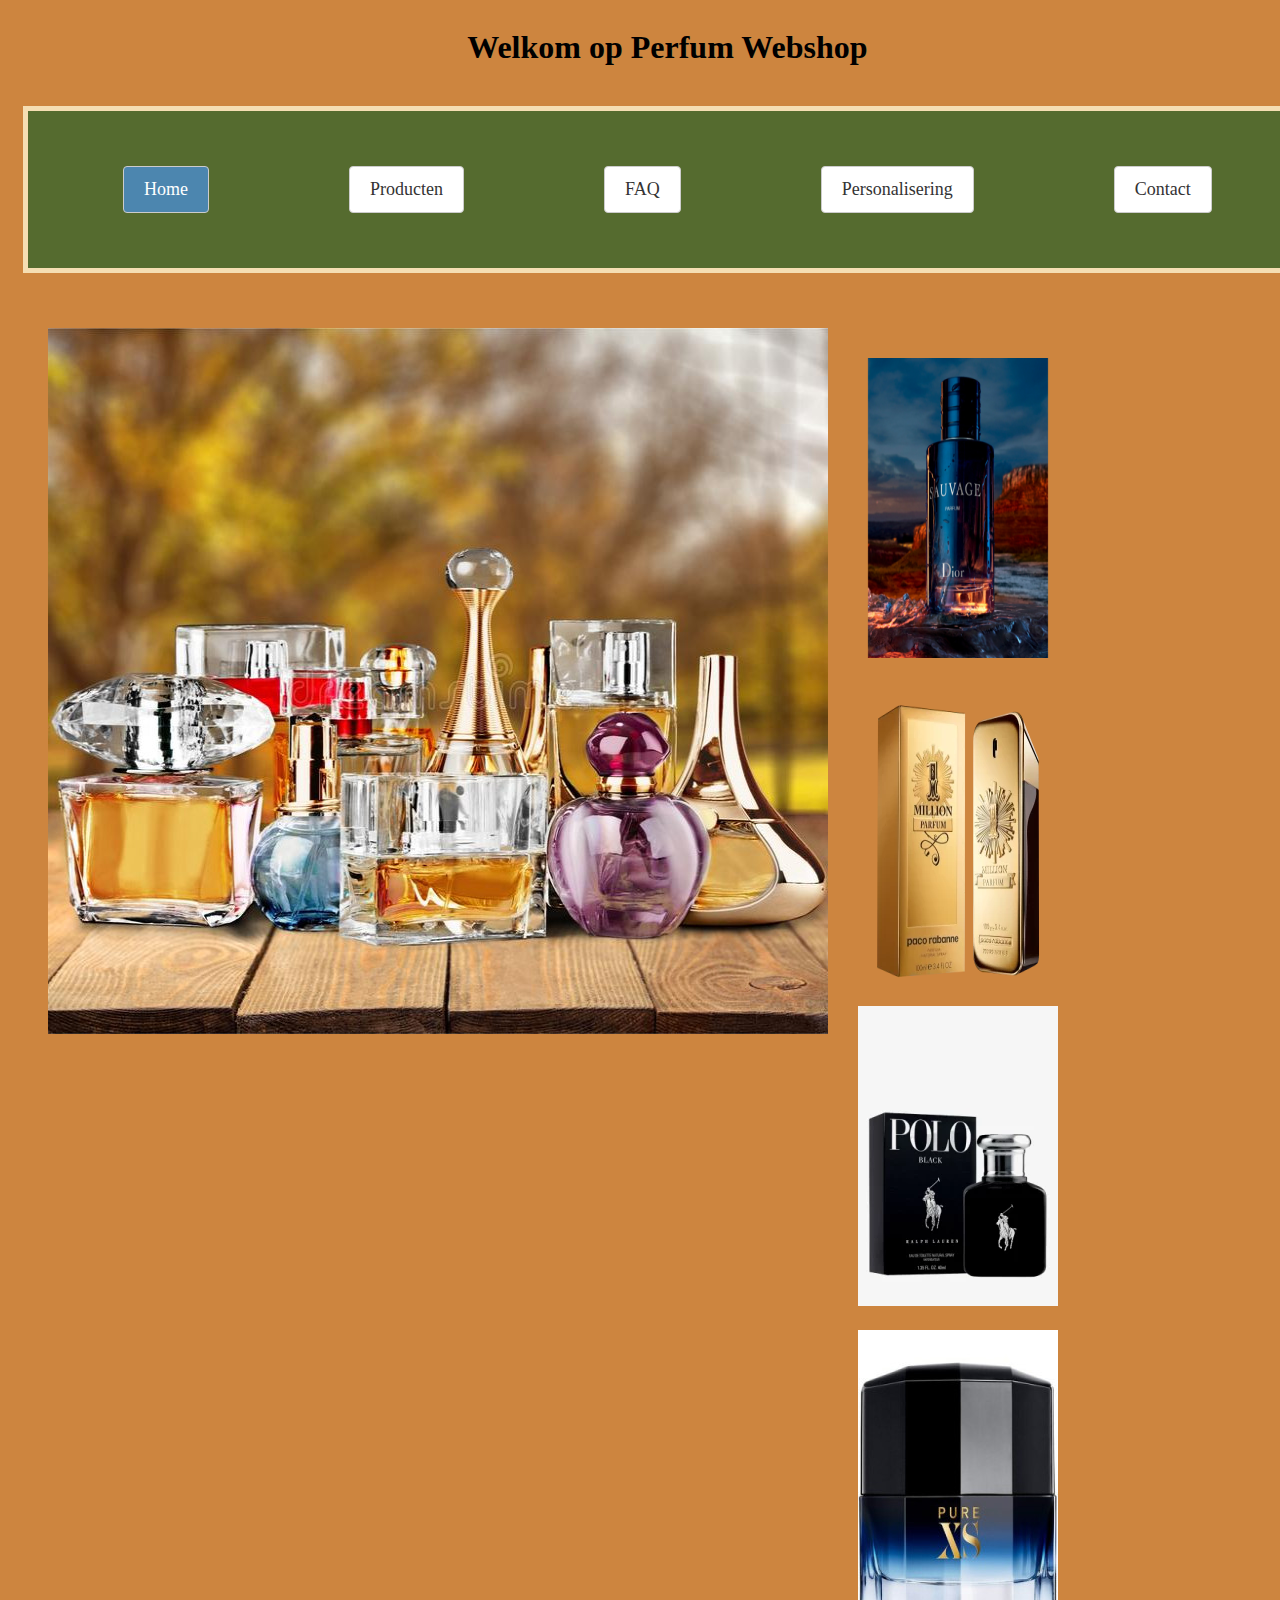
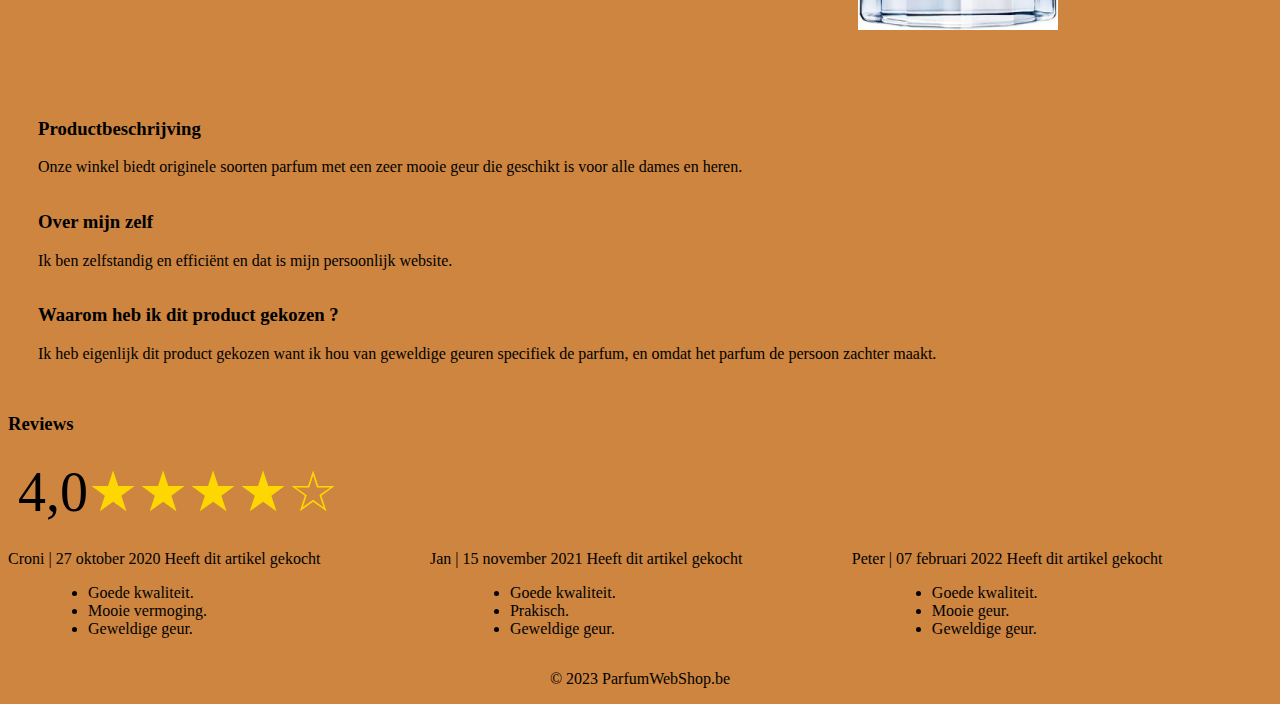
<file: index.html>
<!DOCTYPE html>
<html lang="nl">
<head>
    <title>ParfumWebshop.be</title>
    <meta charset="UTF-8">
    <link rel="stylesheet" href="css/site.css">
    <link rel="stylesheet" href="css/index.css">

</head>

<body>

<header>

    <h1>Welkom op Perfum Webshop</h1>


<nav>
    <h2 class="hidden"> Menu </h2>
    <ul class="mainMenu">
        <li><a class="current" href="index.html">Home</a></li>
        <li><a href="html/MijnProducten.html">Producten</a>
           <ul class="submenu">
               <li><a href="html/MijnProducten.html#EauDePerfume">Eau de Perfume</a></li>
               <li><a href="html/MijnProducten.html#EauDeToilette">Eau de Toilette</a></li>
               <li><a href="html/MijnProducten.html#EauDeCologne">Eau de Cologne</a></li>
           </ul>
        </li>
        <li><a href="html/FAQ.html">FAQ</a> </li>
        <li><a href="Personalisering.html">Personalisering</a> </li>
        <li><a href="html/Contact.html">Contact</a> </li>
    </ul>
</nav>

</header>


<main class="container">
<article>

    <h2 class="hidden">Homepagina</h2>

    <div class="afbeeldingen">
    <img class="afbeelding" src="media/Images/perfumes%20(2).jpg" alt="Souvage parfum, De Dior Sauvage-parfum hoort thuis in de parfumcollectie van iedere man.">
        <div class="kleinAfbeeldingen">
            <img src="media/Images/tinywow_Souvage_20288692.png" alt="Souvage perfume">
            <img src="media/Images/tinywow_OneMillion_20288934.png" alt="OneMillion perfume">
            <img src="media/Images/tinywow_PoloBlack_20288778.png" alt="PoloBlack perfume">
            <img src="media/Images/tinywow_PacoRabanne_20288848.png" alt="PacoRabanne perfume">
        </div>

    </div>

    <div class="content">
        <section>
            <h3>Productbeschrijving</h3>
            <p>Onze winkel biedt originele soorten parfum met
            een zeer mooie geur die geschikt is voor alle dames en heren.</p>
        </section>

        <section>
            <h3> Over mijn zelf </h3>
            <p>Ik ben zelfstandig en efficiënt en dat is mijn persoonlijk website.</p>
        </section>

        <section>
            <h3> Waarom heb ik dit product gekozen ? </h3>
            <p>Ik heb eigenlijk dit product gekozen want ik hou van geweldige geuren specifiek de parfum,
            en omdat het parfum de persoon zachter maakt.</p>
        </section>
    </div>


      <section>
          <h3> Reviews</h3>
          <div class="rating">4,0</div>


          <div id="reviews">
          <article id="review1">
              <h4 class="hidden">Review 1</h4>
              <p>Croni | 27 oktober 2020 Heeft dit artikel gekocht</p>
              <blockquote>
                  <ul>
                      <li> Goede kwaliteit.</li>
                      <li> Mooie vermoging.</li>
                      <li> Geweldige geur.</li>
                  </ul>
              </blockquote>
          </article>

          <article id="review2">
              <h4 class="hidden">Review 2</h4>
              <p>Jan | 15 november 2021 Heeft dit artikel gekocht</p>
              <blockquote>
                  <ul>
                      <li> Goede kwaliteit.</li>
                      <li> Prakisch.</li>
                      <li> Geweldige geur.</li>
                  </ul>
              </blockquote>
          </article>


          <article id="review3">
              <h4 class="hidden">Review 3</h4>
              <p>Peter | 07 februari 2022 Heeft dit artikel gekocht</p>
              <blockquote>
                  <ul>
                      <li> Goede kwaliteit.</li>
                      <li> Mooie geur.</li>
                      <li> Geweldige geur.</li>
                  </ul>
              </blockquote>
          </article>

          </div>

   </section>

</article>
</main>

<footer>
    <p>&copy; 2023 ParfumWebShop.be</p>
</footer>

</body>
</html>
</file>
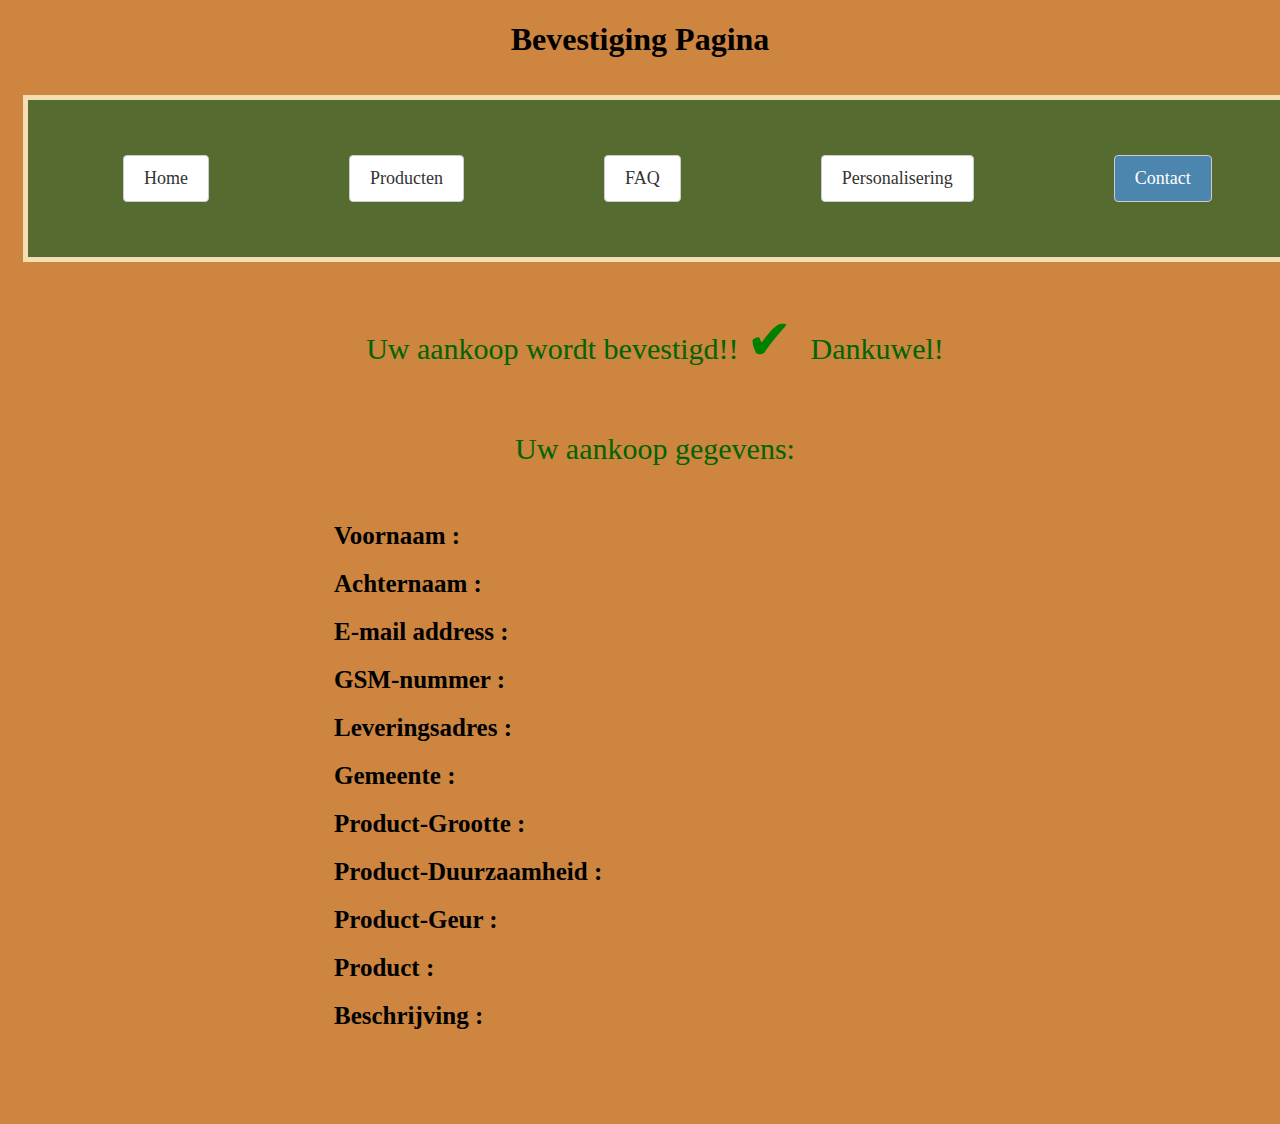
<file: html/bevestiging.html>
<!DOCTYPE html>
<html lang="nl">
<head>
    <meta charset="UTF-8">
    <link rel="stylesheet" href="Personalisering.html">
    <script src="../java-script/form_result.js" defer></script>
    <script src="../java-script/dyn_result.js" defer></script>
    <script src="../java-script/dyn_data.js" defer></script>
    <link rel="stylesheet" href="../css/bevestiging.css">
    <link rel="stylesheet" href="../css/site.css">


    <title>Bevestiging pagina</title>
</head>
<body>

<h1>Bevestiging Pagina</h1>

<header>

  <nav>
    <h2 class="hidden"> Menu </h2>
    <ul class="mainMenu">
      <li><a href="../index.html">Home</a></li>
      <li><a href="MijnProducten.html">Producten</a>
        <ul class="submenu">
          <li><a href="html/MijnProducten.html#EauDePerfume">Eau de Perfume</a></li>
          <li><a href="html/MijnProducten.html#EauDeToilette">Eau de Toilette</a></li>
          <li><a href="html/MijnProducten.html#EauDeCologne">Eau de Cologne</a></li>
        </ul>
      </li>
      <li><a href="FAQ.html">FAQ</a></li>
      <li><a href="Personalisering.html">Personalisering</a></li>
      <li><a class="current" href="Contact.html">Contact</a></li>
    </ul>

  </nav>

</header>

<main>
    <p>Uw aankoop wordt bevestigd!! <span class="true-sign"></span> Dankuwel!</p>

    <p>Uw aankoop gegevens:</p>
  <dl id="bevestigingInfo">
      <dt>Voornaam :</dt>
      <dd id="#voornaam"></dd>

      <dt>Achternaam :</dt>
      <dd id="#achternaam"></dd>

      <dt>E-mail address :</dt>
      <dd id="#email"></dd>

      <dt>GSM-nummer :</dt>
      <dd id="#telefoonNummer"></dd>

      <dt>Leveringsadres :</dt>
      <dd id="#leveringsadres"></dd>

      <dt>Gemeente :</dt>
      <dd id="#gemeente"></dd>

      <dt>Product-Grootte :</dt>
      <dd id="#grootte"></dd>

      <dt>Product-Duurzaamheid :</dt>
      <dd id="#duurzaamheid"></dd>

      <dt>Product-Geur :</dt>
      <dd id="#geur"></dd>

      <dt>Product :</dt>
      <dd id="#categorie"></dd>

      <dt>Beschrijving :</dt>
      <dd id="#beschrijving"></dd>
  </dl>

    <p id="productfiche"></p>
</main>

</body>
</html>
</file>
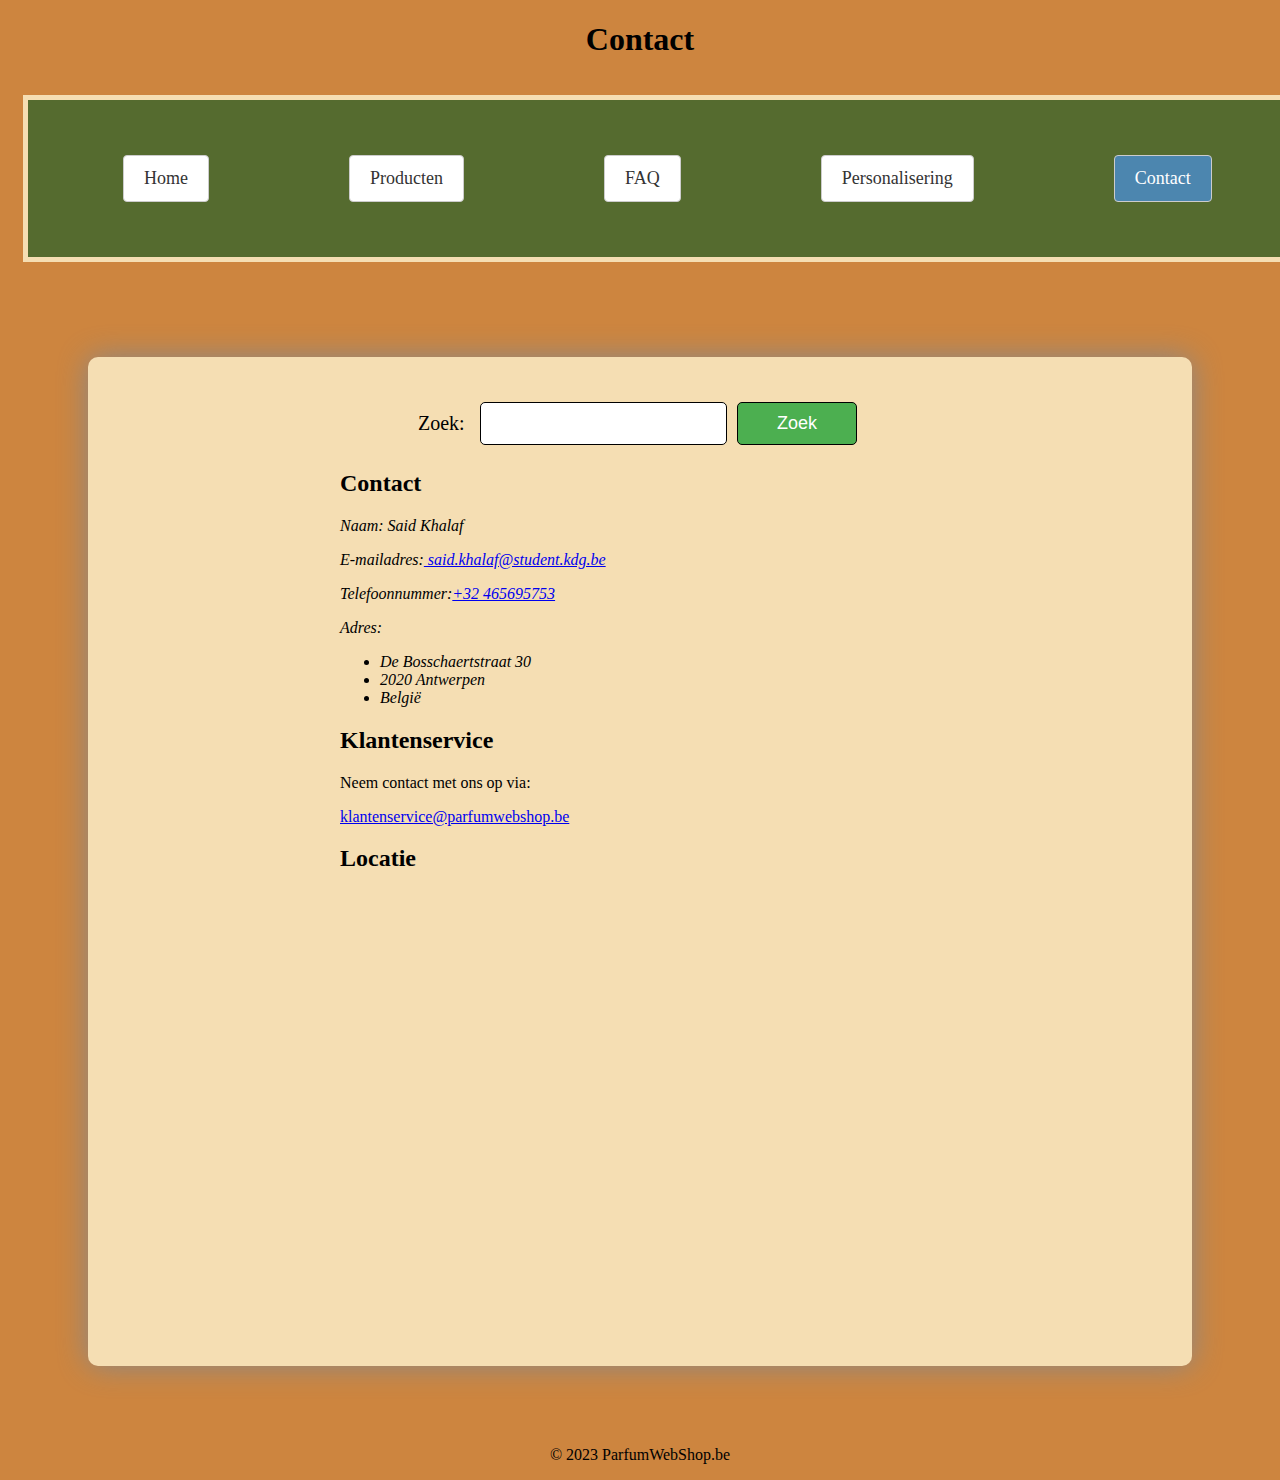
<file: html/Contact.html>
<!DOCTYPE html>
<html lang="nl">
<head>
    <meta charset="UTF-8">
    <link rel="stylesheet" href="../css/site.css">
    <link rel="stylesheet" href="../css/contact.css">
    <title>Contact - Parfum Webshop </title>
</head>
<body>

<h1>Contact</h1>

<header>

<nav>
    <h2 class="hidden"> Menu </h2>
    <ul class="mainMenu">
        <li><a href="../index.html">Home</a></li>
        <li><a href="MijnProducten.html">Producten</a>
            <ul class="submenu">
                <li><a href="html/MijnProducten.html#EauDePerfume">Eau de Perfume</a></li>
                <li><a href="html/MijnProducten.html#EauDeToilette">Eau de Toilette</a></li>
                <li><a href="html/MijnProducten.html#EauDeCologne">Eau de Cologne</a></li>
            </ul>
        </li>
        <li><a href="FAQ.html">FAQ</a></li>
        <li><a href="Personalisering.html">Personalisering</a></li>
        <li><a class="current" href="Contact.html">Contact</a></li>
    </ul>

</nav>

</header>

<div class="contact">
<form><br>
    <label for="search">Zoek:</label>
    <input type="text" id="search" name="search">
    <input type="submit" value="Zoek">
</form>

<main>
    <section>
        <h2>Contact</h2>
        <address>
            <p>Naam: Said Khalaf</p>
            <p> E-mailadres:<a href="mailto:said.khalaf@student.kdg.be"> said.khalaf@student.kdg.be</a></p>
            <p>Telefoonnummer:<a href="tel:+32465695753">+32 465695753</a></p>

            <p>Adres: </p>
            <ul>
                <li>De Bosschaertstraat 30</li>
                <li>2020 Antwerpen</li>
                <li>België</li>
            </ul>
        </address>
    </section>

        <section>
            <h2>Klantenservice</h2>
            <p>Neem contact met ons op via:</p>
            <p><a href="mailto:klatenservice@parfumwebshop.be"> klantenservice@parfumwebshop.be</a></p>

        </section>

    <section id="Locatie">
        <h2>Locatie</h2>

        <iframe src="https://www.google.com/maps/embed?pb=!1m18!1m12!1m3!1d2895.1281234690764!2d4.377901890048441!3d51.18926145099736!2m3!1f0!2f0!3f0!3m2!1i1024!2i768!4f13.1!3m3!1m2!1s0x47c3f6b119469f05%3A0x920cb99df2fee096!2sDe%20Bosschaertstraat%2030%2C%202020%20Antwerpen!5e0!3m2!1snl!2sbe!4v1678998388229!5m2!1snl!2sbe" width="600" height="450" style="border:0;" allowfullscreen="" loading="lazy" referrerpolicy="no-referrer-when-downgrade"></iframe>

    </section>

</main>
</div>


<footer>
    <p>&copy; 2023 ParfumWebShop.be</p>
</footer>
</body>
</html>
</file>
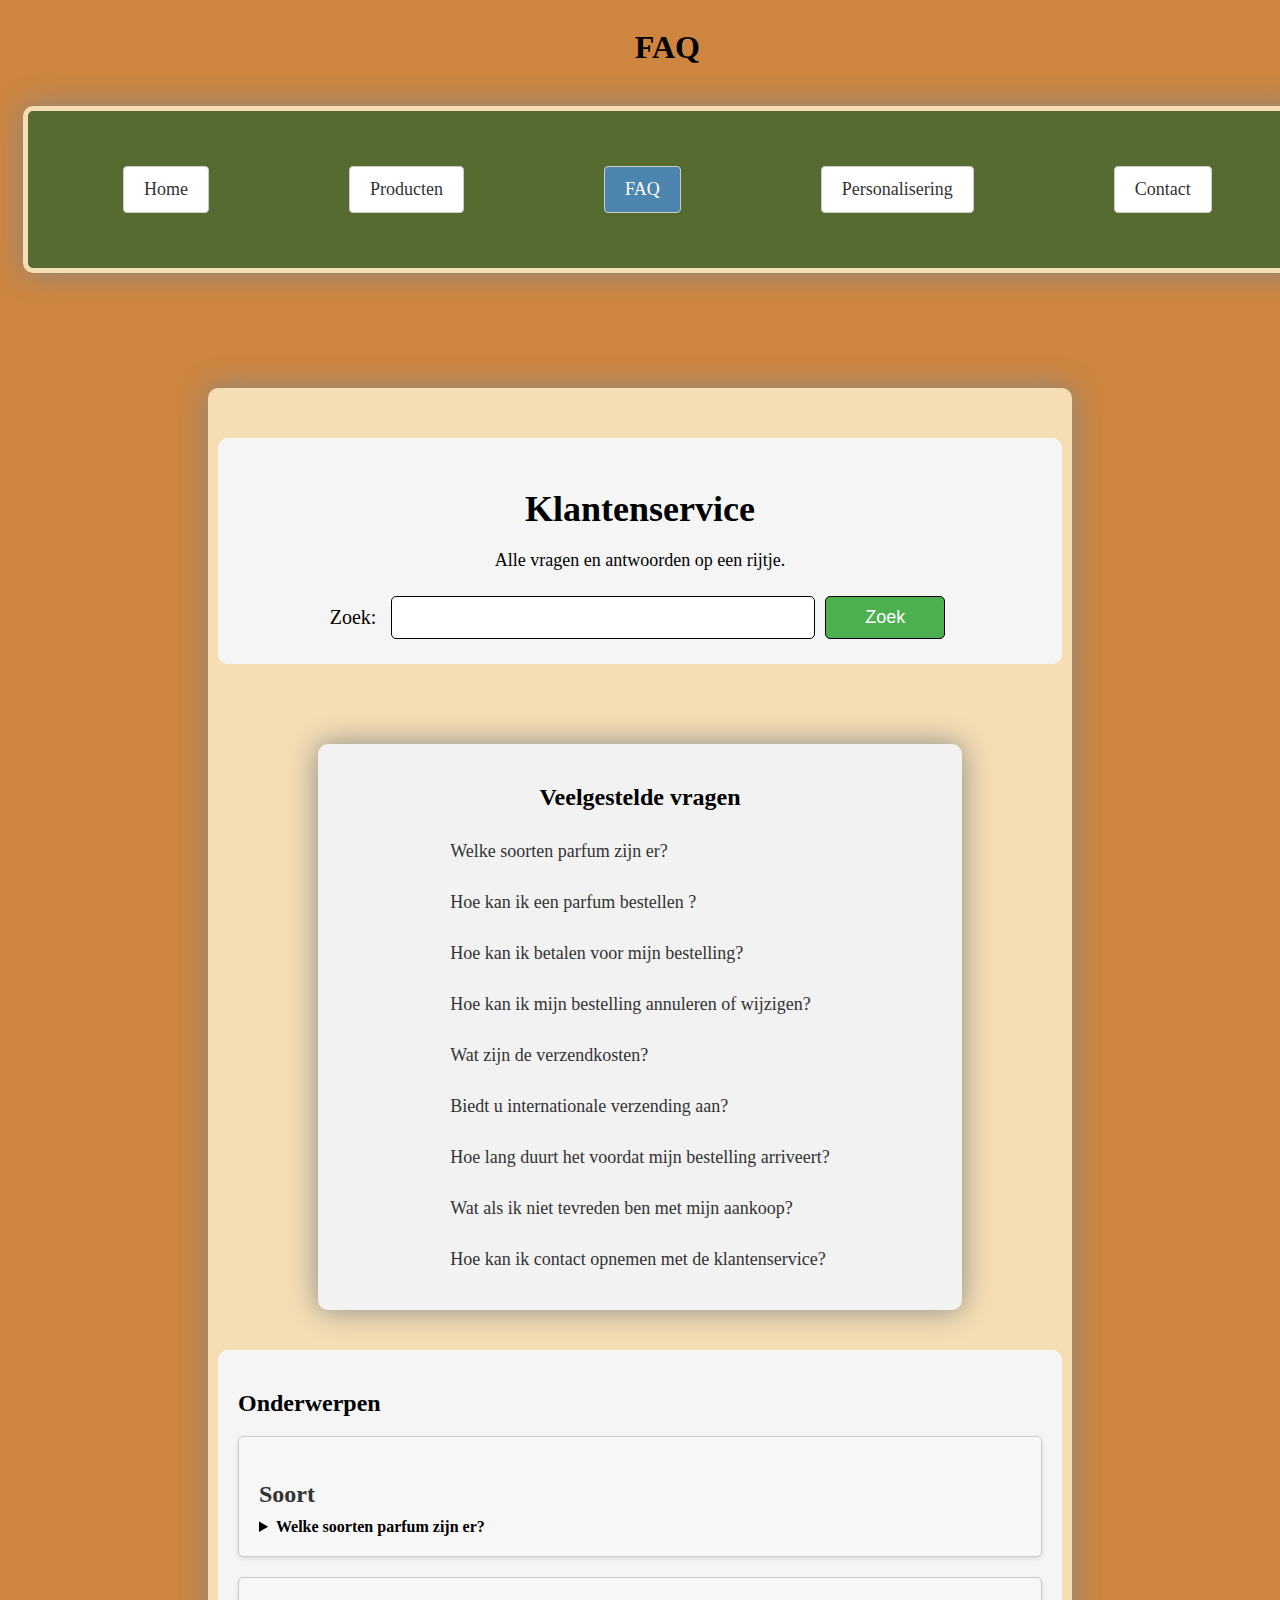
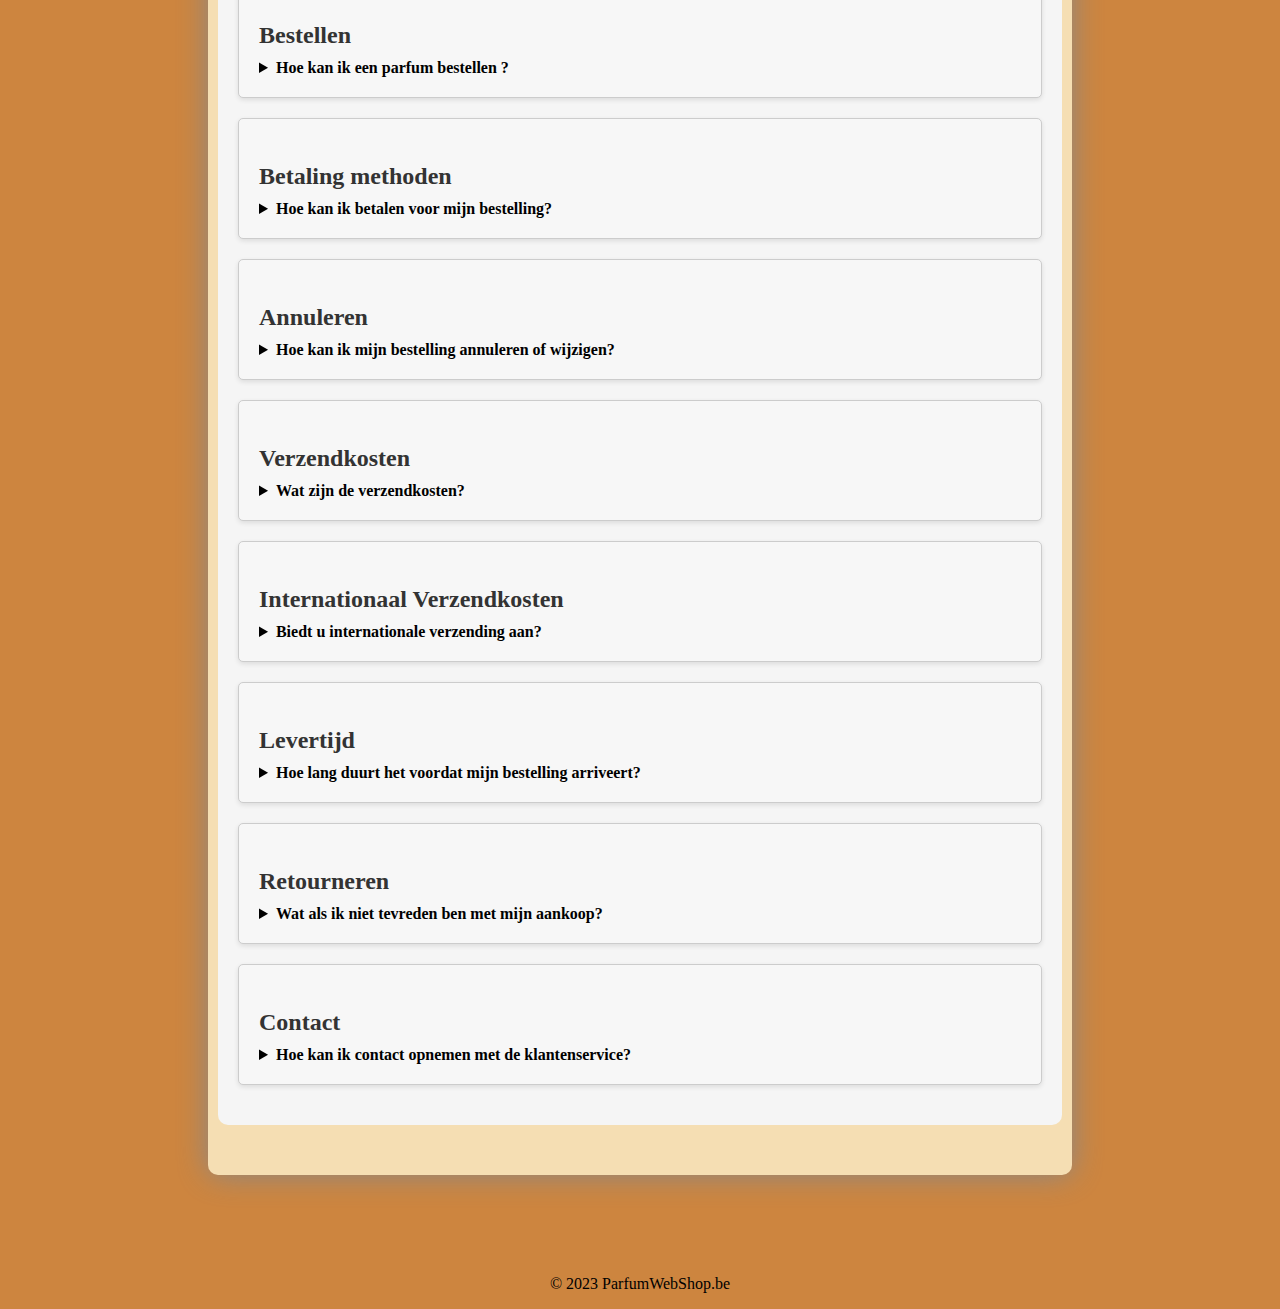
<file: html/FAQ.html>
<!DOCTYPE html>
<html lang="nl">
<head>
    <title>FAQ - Parfum Webshop</title>
    <meta charset="UTF-8">
    <link rel="stylesheet" href="../css/site.css">
    <link rel="stylesheet" href="../css/faq.css">
</head>

<body>
<header>

    <h1>FAQ</h1>

    <nav class="nav">
        <h2 class="hidden"> Menu </h2>
        <ul class="mainMenu">
            <li><a href="../index.html">Home</a></li>
            <li><a href="MijnProducten.html">Producten</a>
                <ul class="submenu">
                    <li><a href="html/MijnProducten.html#EauDePerfume">Eau de Perfume</a></li>
                    <li><a href="html/MijnProducten.html#EauDeToilette">Eau de Toilette</a></li>
                    <li><a href="html/MijnProducten.html#EauDeCologne">Eau de Cologne</a></li>
                </ul>
            </li>
            <li><a class="current" href="FAQ.html">FAQ</a></li>
            <li><a href="personalisering.html">Personalisering</a></li>
            <li><a href="contact.html">Contact</a></li>
        </ul>

    </nav>

</header>

<div class="faq">
<section id="klantenService">
<h2>Klantenservice</h2>
    <p>Alle vragen en antwoorden op een rijtje.</p>
    <form><br>
       <label for="search">Zoek:</label>
       <input type="text" id="search" name="search">
       <input type="submit" value="Zoek">
    </form>
</section>


<main>

    <nav>
        <h2>Veelgestelde vragen</h2>
        <ul>
            <li><a href="#Soort">Welke soorten parfum zijn er?</a></li>
            <li><a href="#Bestellen">Hoe kan ik een parfum bestellen ?</a></li>
            <li><a href="#BetalingMethoden">Hoe kan ik betalen voor mijn bestelling?</a></li>
            <li><a href="#Annuleren">Hoe kan ik mijn bestelling annuleren of wijzigen?</a></li>
            <li><a href="#Verzendkosten">Wat zijn de verzendkosten?</a></li>
            <li><a href="#InternationaalVerzendkosten">Biedt u internationale verzending aan?</a></li>
            <li><a href="#Levertijd">Hoe lang duurt het voordat mijn bestelling arriveert?</a></li>
            <li><a href="#Retourneren">Wat als ik niet tevreden ben met mijn aankoop?</a></li>
            <li><a href="#Contact">Hoe kan ik contact opnemen met de klantenservice?</a></li>
        </ul>
    </nav>

    <section id="Onderwerpen">

        <h2>Onderwerpen</h2>

        <article id="Soort">
          <h3>Soort</h3>
           <details>
               <summary>Welke soorten parfum zijn er?</summary>
               <p>Er zijn verschillende soorten parfum, waaronder:</p>
               <ol>
                   <li>Eau de Parfum.</li>
                   <li>Eau de Toilette.</li>
                   <li>Eau de Cologne.</li>
               </ol>
           </details>
        </article>

        <article id="Bestellen">
            <h3> Bestellen</h3>
            <details>
                <summary>Hoe kan ik een parfum bestellen ?</summary>
                <p>Parfum bestellen heeft een aantal belangrijke stappen, als volgt :</p>
                <ol>
                    <li>Kies het gewenste parfum en voeg het toe aan uw winkelwagen.</li>
                    <li>Controleer uw bestelling en klik op "Doorgaan naar afrekenen".</li>
                    <li>Vul uw gegevens in en kies uw betaalmethode.</li>
                    <li>Klik op "Bestelling plaatsen" om uw bestelling te bevestigen.</li>
                </ol>
                <p>Als u hulp nodig heeft bij het plaatsen van uw bestelling, kunt u altijd contact opnemen met onze klantenservice.</p>
            </details>
        </article>

        <article id="BetalingMethoden">
            <h3> Betaling methoden </h3>
            <details>
                <summary>Hoe kan ik betalen voor mijn bestelling?</summary>
                <p>We accepteren verschillende betalingsmogelijkheden, waaronder :</p>
                <ol>
                    <li>Creditcards.</li>
                    <li>Bankoverschrijvingen.</li>
                    <li>PayPal.</li>
                </ol>
                <p>Zodra u uw bestelling hebt geplaatst, wordt u doorgestuurd naar de betalingspagina waar u uw betalingsgegevens kunt invoeren.
                    Voor meer informatie over onze betalingsmogelijkheden kunt u onze betalingspagina raadplegen.</p>
            </details>
        </article>

        <article id="Annuleren">
            <h3> Annuleren </h3>
            <details>
                <summary>Hoe kan ik mijn bestelling annuleren of wijzigen?</summary>
                <p>Als u uw bestelling wilt annuleren of wijzigen, neem dan zo snel mogelijk contact op met onze klantenservice. Als uw bestelling nog niet is verzonden, kunnen we de bestelling voor u annuleren of wijzigen.</p>
                <p> Als de bestelling al is verzonden, kunt u het pakket retourneren voor een terugbetaling.</p>
            </details>
        </article>

        <article id="Verzendkosten">

            <h3>Verzendkosten</h3>
            <details>
                <summary>Wat zijn de verzendkosten?</summary>
                <p>De verzendkosten variëren afhankelijk van de bestemming en het gewicht van uw bestelling.
                U kunt de verzendkosten berekenen door het gewenste product toe te voegen aan uw winkelwagen en uw adresgegevens in te voeren.</p>
            </details>
        </article>

        <article id="InternationaalVerzendkosten">

            <h3>Internationaal Verzendkosten</h3>
            <details>
                <summary>Biedt u internationale verzending aan?</summary>
                <p>Ja, we bieden internationale verzending aan. De verzendkosten en -tijden variëren afhankelijk van uw locatie en de grootte van uw bestelling.
                    Voor meer informatie kunt u onze verzendpagina raadplegen.</p>
            </details>
        </article>

        <article id="Levertijd">
            <h3>Levertijd</h3>
            <details>
                <summary>Hoe lang duurt het voordat mijn bestelling arriveert?</summary>
                <p>De levertijd hangt af van uw locatie en de beschikbaarheid van het product. Over het algemeen bedraagt de levertijd tussen de 2 en 5 werkdagen.
                    Zodra uw bestelling is verzonden, ontvangt u een e-mail met een trackingnummer om de voortgang van uw levering te volgen.</p>
            </details>
        </article>
        <article id="Retourneren">
            <h3>Retourneren</h3>
            <details>
                <summary>Wat als ik niet tevreden ben met mijn aankoop?</summary>
                <p>Als u niet tevreden bent met uw aankoop, kunt u het product binnen 14 dagen na ontvangst retourneren voor een terugbetaling.
                    Het product moet ongeopend en ongebruikt zijn en in de originele verpakking zitten. Neem contact op met onze klantenservice om een retourzending aan te vragen en verdere instructies te ontvangen.</p>
            </details>
        </article>
        <article id="Contact">
            <h3>Contact </h3>
            <details>
                <summary>Hoe kan ik contact opnemen met de klantenservice?</summary>
                <p>U kunt contact opnemen met onze klantenservice door het contactformulier op onze website in te vullen of door ons een e-mail te sturen naar klantenservice@parfumwebsite.be.
                    We streven ernaar om binnen 24 uur op uw bericht te reageren.</p>
            </details>
        </article>

    </section>
</main>
</div>

<footer>
    <p>&copy; 2023 ParfumWebShop.be</p>
</footer>

</body>
</html>
</file>
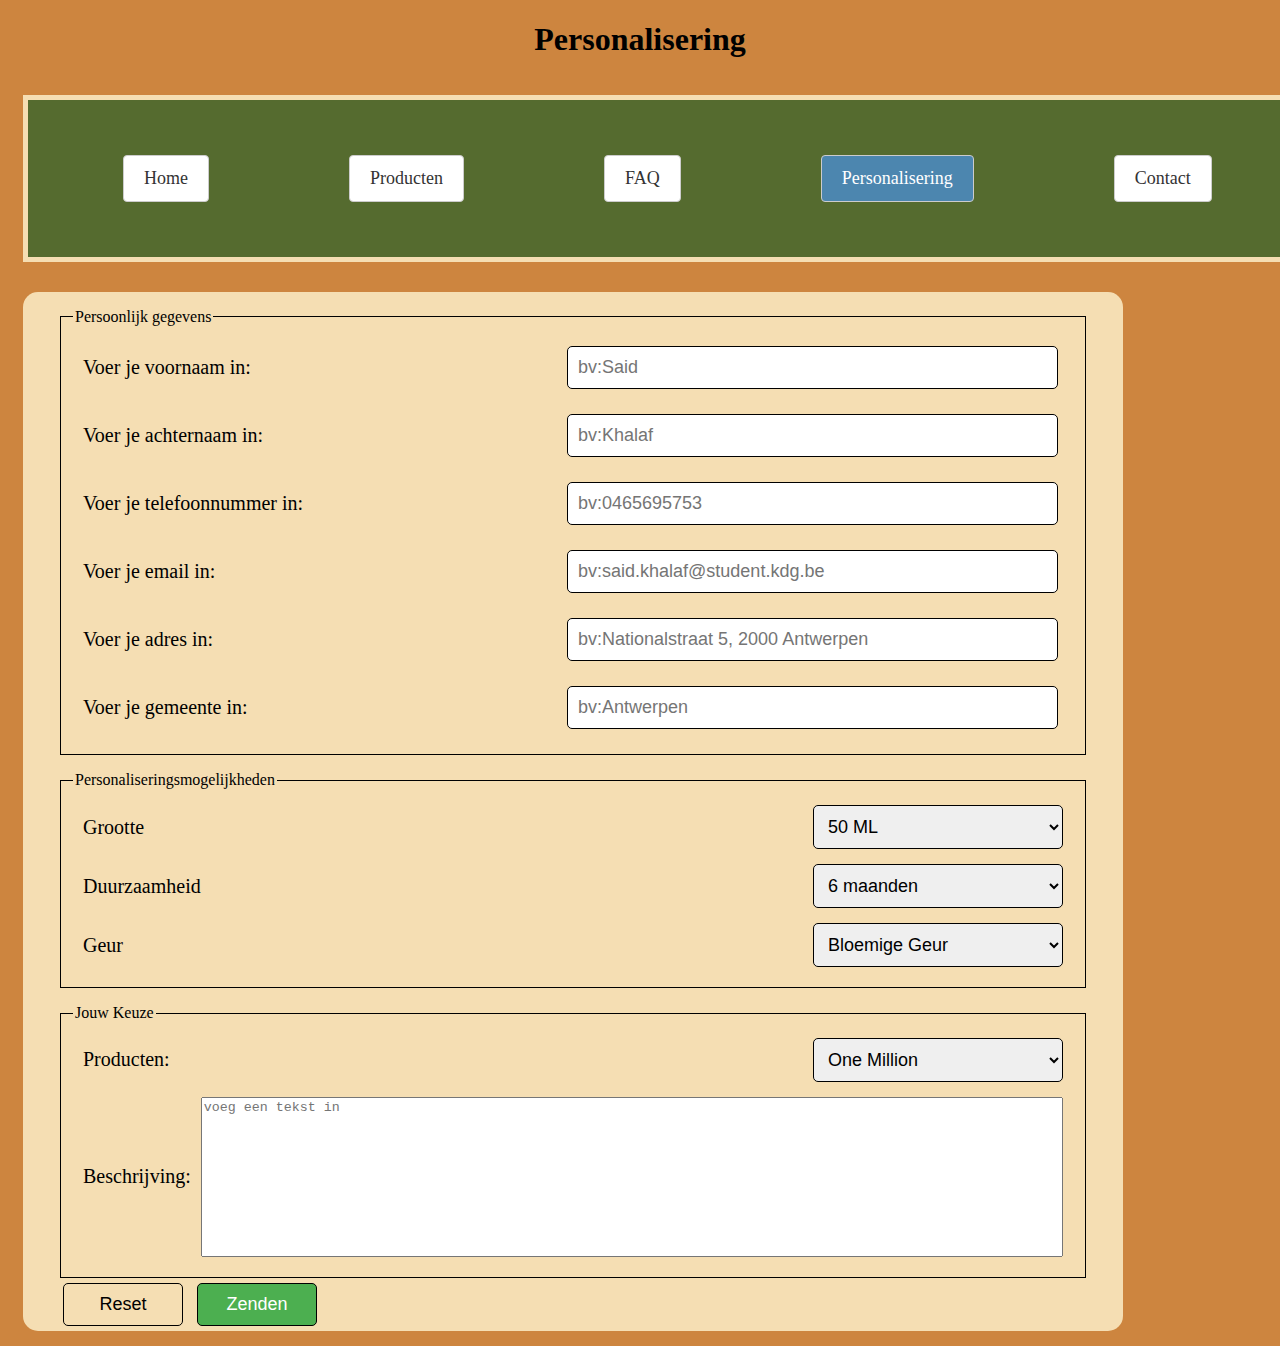
<file: html/Personalisering.html>
<!DOCTYPE html>
<html lang="nl">
<head>
    <meta charset="UTF-8">
    <link rel="stylesheet" href="../css/site.css">
    <link rel="stylesheet" href="../css/personalisering.css">
    <script defer src="../java-script/dyn_data.js"></script>
    <script src="../java-script/form_validation.js" defer></script>
    <script src="../java-script/dyn_form.js" defer></script>
    <title>Personalisering - Parfum Webshop</title>
</head>
<body>

<h1>Personalisering</h1>

<header>

    <nav>
        <h2 class="hidden"> Menu </h2>
        <ul class="mainMenu">
            <li><a href="../index.html">Home</a></li>
            <li><a href="MijnProducten.html">Producten</a>
                <ul class="submenu">
                    <li><a href="html/MijnProducten.html#EauDePerfume">Eau de Perfume</a></li>
                    <li><a href="html/MijnProducten.html#EauDeToilette">Eau de Toilette</a></li>
                    <li><a href="html/MijnProducten.html#EauDeCologne">Eau de Cologne</a></li>
                </ul>
            </li>
            <li><a href="FAQ.html">FAQ</a></li>
            <li><a class="current" href="Personalisering.html">Personalisering</a></li>
            <li><a href="Contact.html">Contact</a></li>
        </ul>

    </nav>

</header>

<main>
<form action="bevestiging.html" method="get" id="personalisering">
    <fieldset>

        <legend>Persoonlijk gegevens</legend>
        <div>
            <label for="voornaam"> Voer je voornaam in:</label>
            <input type="text" id="voornaam" name="voornaam" placeholder="bv:Said" minlength="3" maxlength="15" required>
        </div>
        <span id="voornaamError" class="error"></span>

        <div>
            <label for="achternaam"> Voer je achternaam in:</label>
            <input type="text" id="achternaam" name="achternaam" placeholder="bv:Khalaf" minlength="3" maxlength="15" required>
        </div>
        <span id="achternaamError" class="error"></span>

        <div>
            <label for="telefoonNummer"> Voer je telefoonnummer in:</label>
            <input type="tel" id="telefoonNummer" name="telefoonNummer" placeholder="bv:0465695753"
            pattern="^0?[1-9][1-9]{7,8}$" required>
        </div>
        <span id="telError" class="error"></span>

        <div>
            <label for="email"> Voer je email in:</label>
            <input type="email" id="email" name="email" placeholder="bv:said.khalaf@student.kdg.be" required>
        </div>
        <span id="emailError" class="error"></span>

        <div>
            <label for="leveringsadres">Voer je adres in:</label>
            <input type="text" id="leveringsadres" name="leveringsadres" placeholder="bv:Nationalstraat 5, 2000 Antwerpen"
                   required>
        </div>

        <div>
            <label for="gemeente"> Voer je gemeente in:</label>
            <input type="text" id="gemeente" name="gemeente" placeholder="bv:Antwerpen">
        </div>
    </fieldset>

    <fieldset>
        <legend>Personaliseringsmogelijkheden</legend>
        <div>
        <label for="grootte">Grootte</label>
        <select id="grootte" name="grootte">
            <option value="50ml">50 ML</option>
            <option value="100ml">100 ML</option>
            <option value="150ml">150 ML</option>
            <option value="300ml">300 ML</option>
        </select>
        </div>

        <div>
        <label for="duurzaamheid">Duurzaamheid</label>
        <select id="duurzaamheid" name="duurzaamheid">
            <option value="6 maanden"> 6 maanden </option>
            <option value="1 jaar"> 1 jaar</option>
            <option value="1.5 jaar"> 1.5 jaar</option>
        </select>
        </div>

        <div>
        <label for="geur">Geur</label>
        <select id="geur" name="geur">
            <option value="bloemige-geur">Bloemige Geur</option>
            <option value="oriëntaalse-geur">Oriëntaalse Geur</option>
            <option value="houtachtige-geur">Houtachtige Geur</option>
            <option value="frisse-geur">Frisse Geur</option>
        </select>
        </div>

    </fieldset>

    <fieldset>
        <legend>Jouw Keuze</legend>
        <div>
        <label for="categorie">Producten:</label>
        <select id="categorie" name="categorie"> </select>
        </div>

        <div>
        <label for="beschrijving">Beschrijving:</label>
        <textarea id="beschrijving" placeholder="voeg een tekst in " name="Informatie"></textarea>
        </div>

    </fieldset>
    
        <input type="reset" value="Reset">

    <input type="submit" value="Zenden" id="zending">
        <span id="zendingError"></span>



</form>
</main>

</body>
</html>
</file>
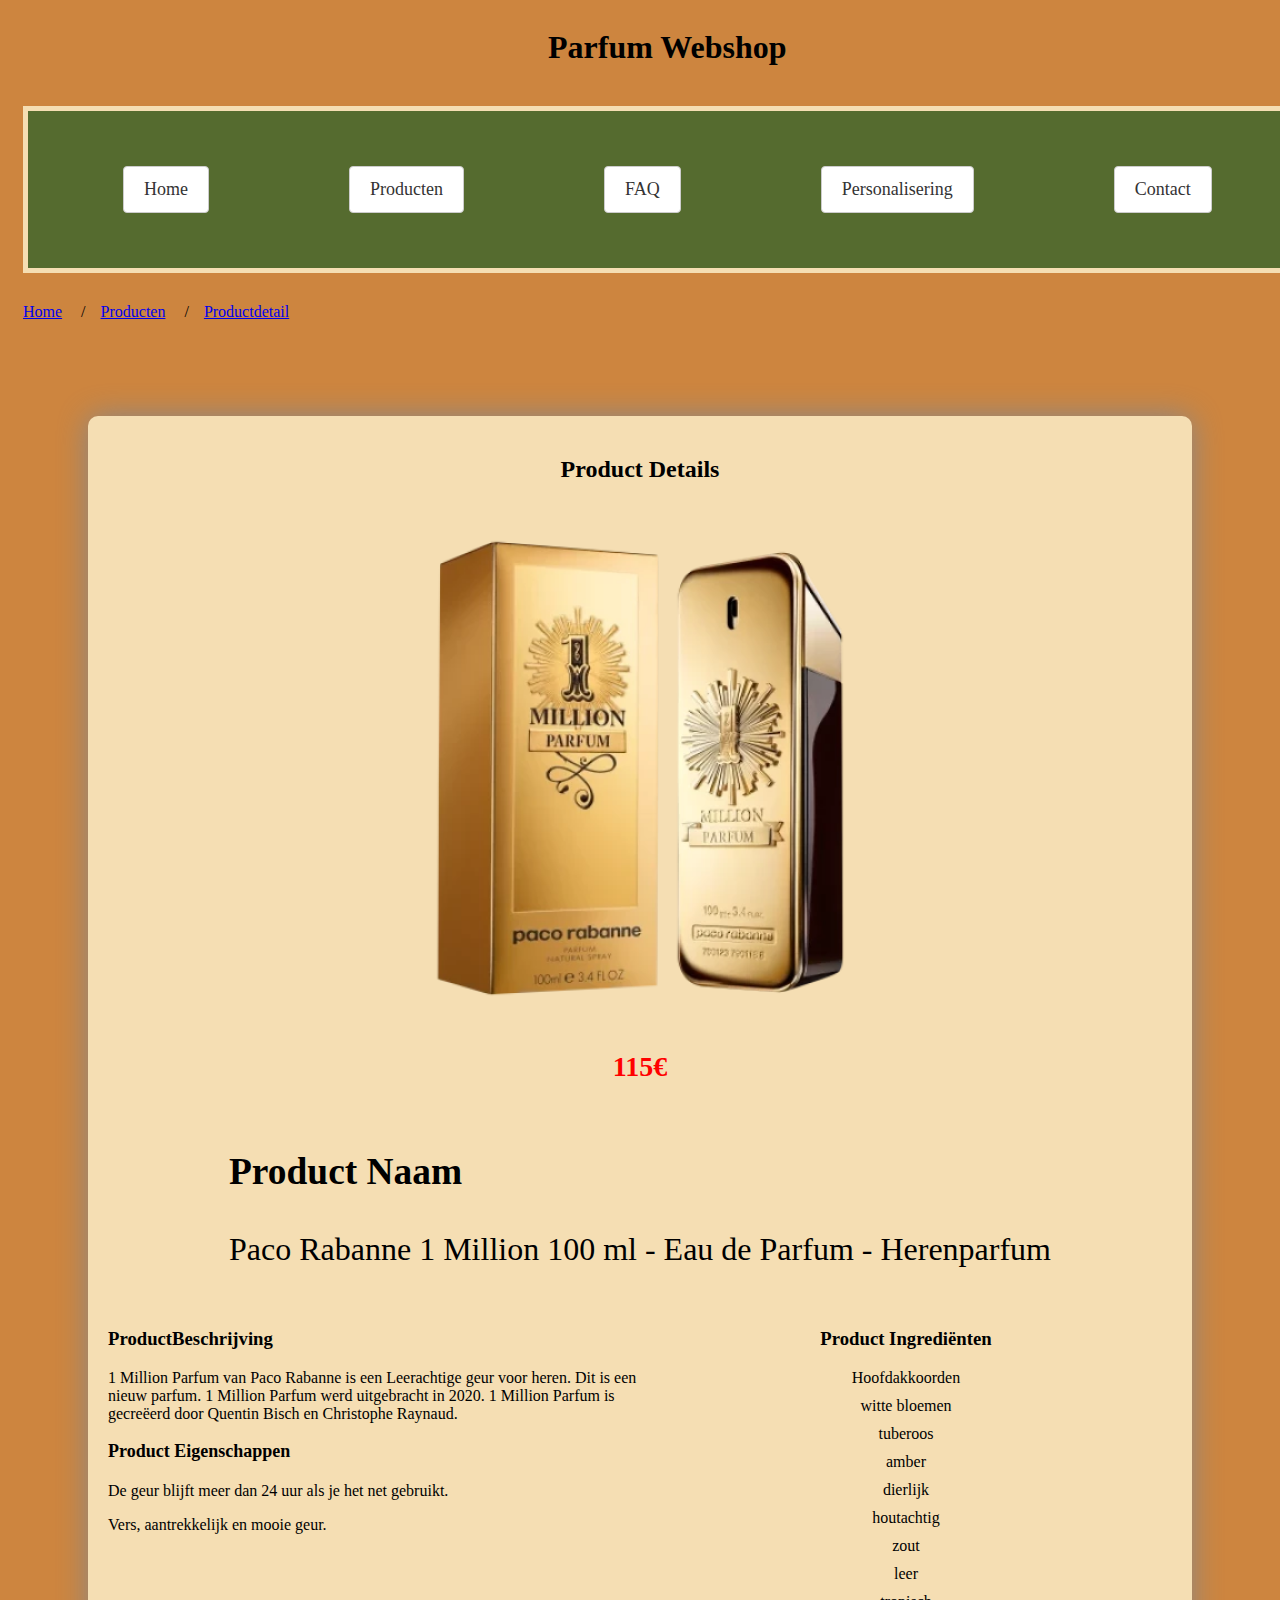
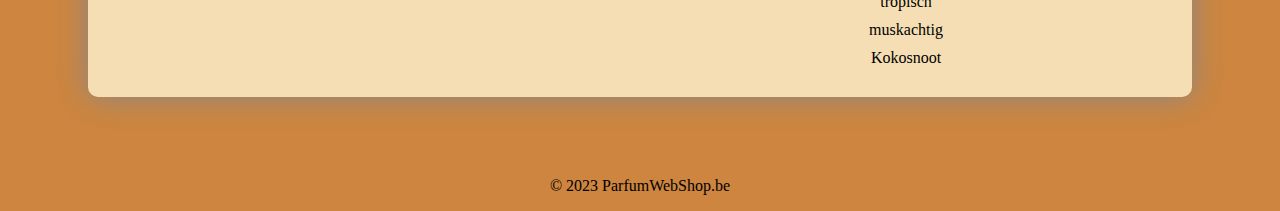
<file: html/ProductDetails1.html>
<!DOCTYPE html>
<html lang="nl">
<head>
    <meta charset="UTF-8">
    <link rel="stylesheet" href="../css/site.css">
    <link rel="stylesheet" href="../css/productsDetails.css">
    <title>ProductDetails</title>
</head>
<body>

<header>
    <h1>Parfum Webshop</h1>

<nav class="nav">
    <h2 class="hidden"> Menu </h2>
    <ul class="mainMenu">
        <li><a href="../index.html">Home</a></li>
        <li><a href="MijnProducten.html">Producten</a>
           <ul class="submenu">
               <li><a href="MijnProducten.html#EauDePerfume">Eau de Perfume</a></li>
               <li><a href="MijnProducten.html#EauDeToilette">Eau de Toilette</a></li>
               <li><a href="MijnProducten.html#EauDeCologne">Eau de Cologne</a></li>
           </ul>
        </li>
        <li><a href="FAQ.html">FAQ</a> </li>
        <li><a href="Personalisering.html">Personalisering</a> </li>
        <li><a href="Contact.html">Contact</a> </li>
    </ul>
</nav>
</header>

<main>
    <section>
        <h2 class="hidden">Breadcrumb</h2>

        <ol class="breadcrumb">
            <li><a href="../index.html">Home</a></li>
            <li><a href="MijnProducten.html">Producten</a></li>
            <li><a href="ProductDetails1.html">Productdetail</a></li>
        </ol>
    </section>

<article class="product-details">
    <h2>Product Details</h2>
   <img src="../media/Images/OneMillion(2).png" alt="One Million parfum, 1 Million van Paco Rabanne is een ongekend populaire parfum.">
   <p class="hidden">One Million</p>
   <p class="product-price">115€</p>

    <section class="product-title">
       <h3>Product Naam</h3>
       <p>Paco Rabanne 1 Million 100 ml - Eau de Parfum - Herenparfum</p>
    </section>

    <div class="grid">
        <div class="grid-left">
            <section>
                <h3>ProductBeschrijving</h3>
                <p>1 Million Parfum van Paco Rabanne is een Leerachtige geur voor heren. Dit is een nieuw parfum.
              1 Million Parfum werd uitgebracht in 2020. 1 Million Parfum is gecreëerd door Quentin Bisch en Christophe Raynaud.</p>
            </section>

            <section>
               <h3 class="product-Eigenschappen">Product Eigenschappen</h3>
               <p> De geur blijft meer dan 24 uur als je het net gebruikt.</p>
               <p> Vers, aantrekkelijk en mooie geur.</p>
            </section>
        </div>

    <section class="grid-right">
        <h3>Product Ingrediënten</h3>
        <ul class="product-features">
            <li> Hoofdakkoorden</li>
            <li> witte bloemen</li>
            <li> tuberoos </li>
            <li> amber </li>
            <li> dierlijk </li>
            <li> houtachtig </li>
            <li> zout </li>
            <li> leer </li>
            <li> tropisch </li>
            <li> muskachtig </li>
            <li> Kokosnoot </li>
        </ul>
    </section>
    </div>
</article>
</main>

<footer class="footer">
    <p>&copy; 2023 ParfumWebShop.be</p>
</footer>

</body>
</html>
</file>
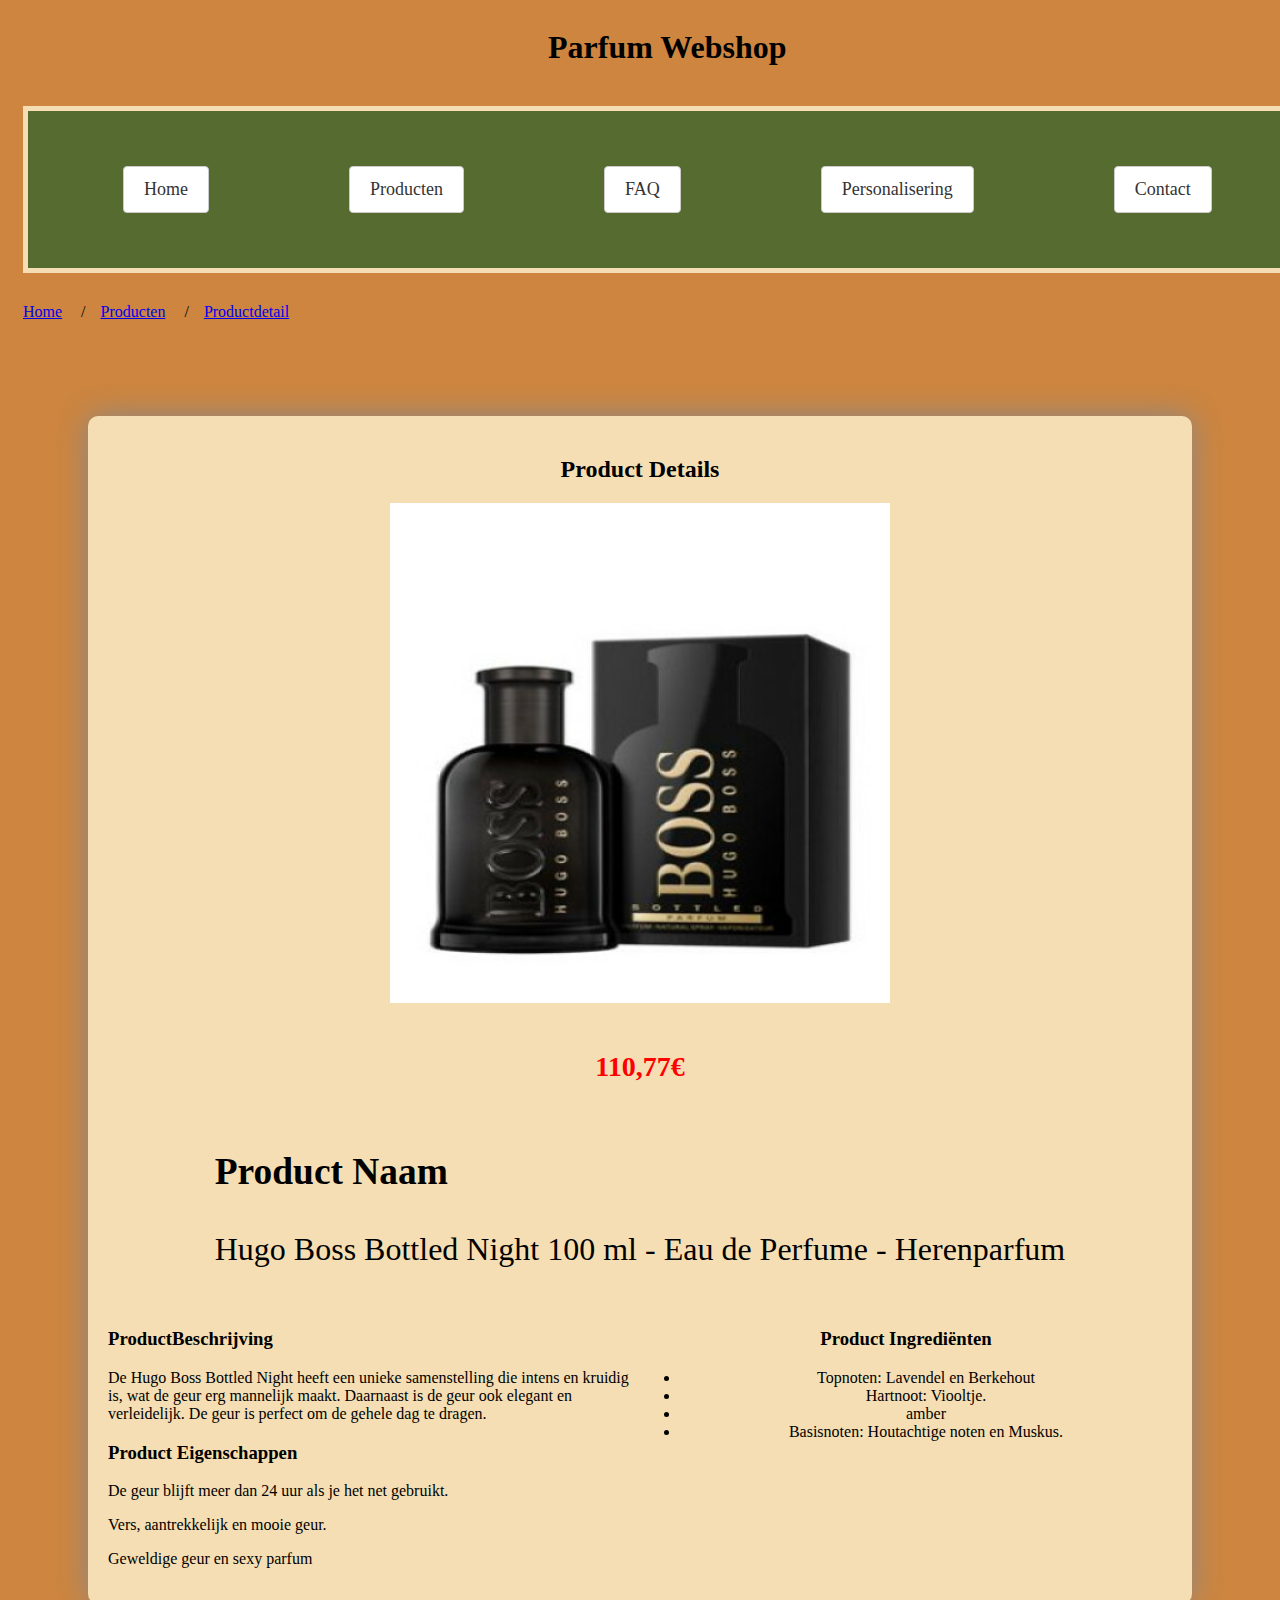
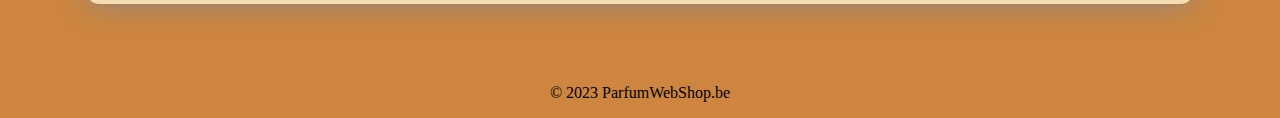
<file: html/ProductDetails2.html>
<!DOCTYPE html>
<html lang="nl">
<head>
    <meta charset="UTF-8">
    <link rel="stylesheet" href="../css/site.css">
    <link rel="stylesheet" href="../css/productsDetails.css">
    <title>ProductDetails</title>
</head>
<body>
<header>
    <h1>Parfum Webshop</h1>

    <nav class="nav">
        <h2 class="hidden"> Menu </h2>
        <ul class="mainMenu">
            <li><a href="../index.html">Home</a></li>
            <li><a href="MijnProducten.html">Producten</a>
                <ul class="submenu">
                    <li><a href="MijnProducten.html#EauDePerfume">Eau de Perfume</a></li>
                    <li><a href="MijnProducten.html#EauDeToilette">Eau de Toilette</a></li>
                    <li><a href="MijnProducten.html#EauDeCologne">Eau de Cologne</a></li>
                </ul>
            </li>
            <li><a href="FAQ.html">FAQ</a> </li>
            <li><a href="Personalisering.html">Personalisering</a> </li>
            <li><a href="Contact.html">Contact</a> </li>
        </ul>
    </nav>
</header>

<main>
    <section>
        <h2 class="hidden">Breadcrumb</h2>

        <ol class="breadcrumb">
            <li><a href="../index.html">Home</a></li>
            <li><a href="MijnProducten.html">Producten</a></li>
            <li><a href="ProductDetails1.html">Productdetail</a></li>
        </ol>
    </section>

    <article class="product-details">
        <h2>Product Details</h2>
        <img src="../media/Images/Boss(1).png" alt="Boss parfum, Boss Eua de Perfume  is een ongekend populaire parfum met zeer geweldige geur.">
        <p class="hidden">Boss</p>
        <p class="product-price">110,77€</p>
        <section class="product-title">
            <h3>Product Naam</h3>
            <p>Hugo Boss Bottled Night 100 ml - Eau de Perfume - Herenparfum</p>
        </section>

        <div class="grid">
            <div class="grid-left">
        <section>
            <h3>ProductBeschrijving</h3>
            <p>De Hugo Boss Bottled Night heeft een unieke samenstelling die intens en kruidig is, wat de geur erg mannelijk maakt.
                Daarnaast is de geur ook elegant en verleidelijk. De geur is perfect om de gehele dag te dragen.</p>
        </section>

        <section>
            <h3>Product Eigenschappen</h3>
            <p> De geur blijft meer dan 24 uur als je het net gebruikt.</p>
            <p> Vers, aantrekkelijk en mooie geur.</p>
            <p> Geweldige geur en sexy parfum</p>
        </section>
            </div>

        <section class="grid-right">
            <h3>Product Ingrediënten</h3>
            <ul>
                <li> Topnoten: Lavendel en Berkehout</li>
                <li> Hartnoot: Viooltje.</li>
                <li> amber </li>
                <li> Basisnoten: Houtachtige noten en Muskus. </li>
            </ul>
        </section>
        </div>
    </article>
</main>

<footer class="footer">
    <p>&copy; 2023 ParfumWebShop.be</p>
</footer>

</body>
</html>
</file>
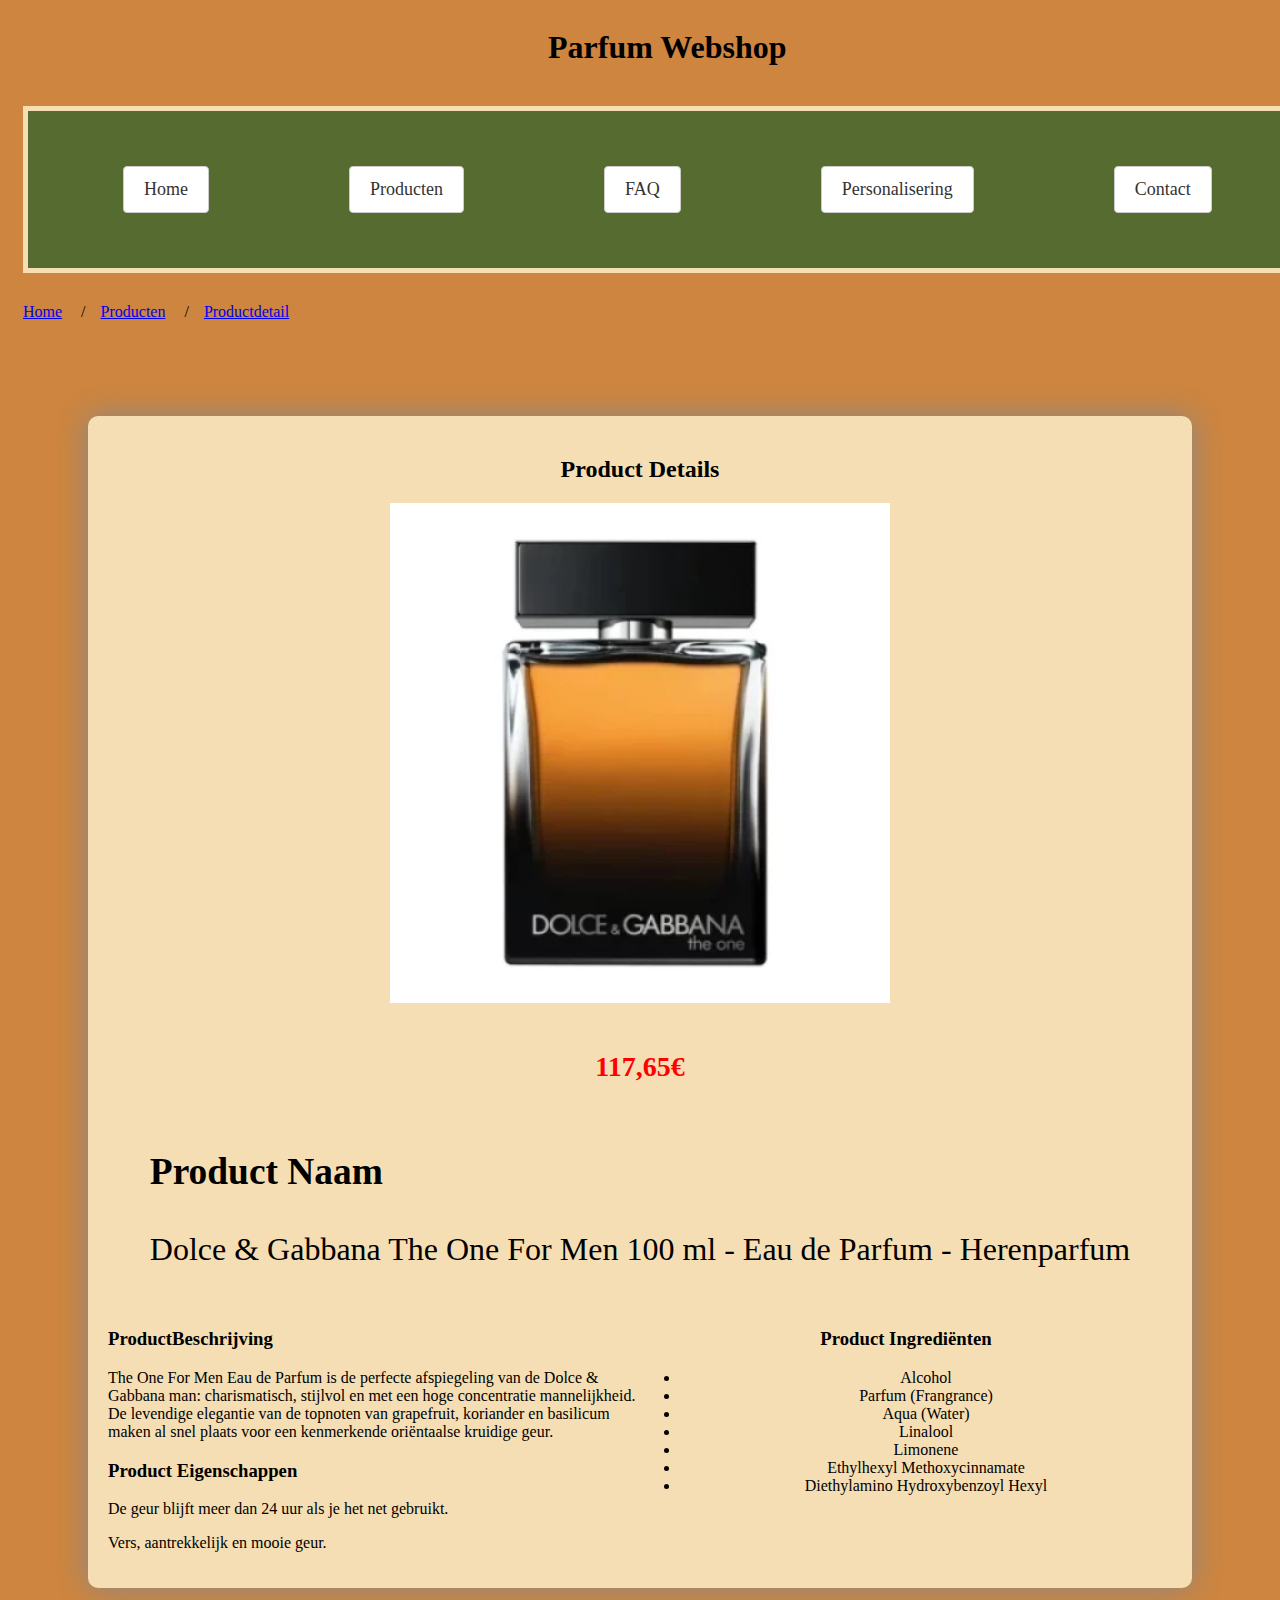
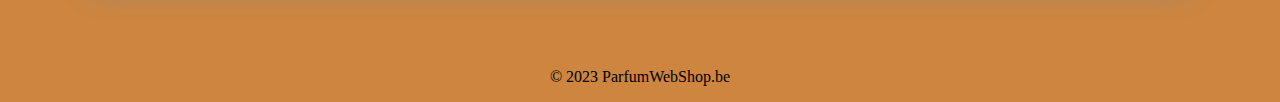
<file: html/ProductDetails3.html>
<!DOCTYPE html>
<html lang="nl">
<head>
  <meta charset="UTF-8">
  <link rel="stylesheet" href="../css/site.css">
  <link rel="stylesheet" href="../css/productsDetails.css">
  <title>ProductDetails</title>
</head>

<body>
<header>
  <h1 class="title">Parfum Webshop</h1>

  <nav class="nav">
    <h2 class="hidden"> Menu </h2>
    <ul class="mainMenu">
      <li><a href="../index.html">Home</a></li>
      <li><a href="MijnProducten.html">Producten</a>
        <ul class="submenu">
          <li><a href="MijnProducten.html#EauDePerfume">Eau de Perfume</a></li>
          <li><a href="MijnProducten.html#EauDeToilette">Eau de Toilette</a></li>
          <li><a href="MijnProducten.html#EauDeCologne">Eau de Cologne</a></li>
        </ul>
      </li>
      <li><a href="FAQ.html">FAQ</a> </li>
      <li><a href="Personalisering.html">Personalisering</a> </li>
      <li><a href="Contact.html">Contact</a> </li>
    </ul>
  </nav>
</header>

<main>
  <section>
    <h2 class="hidden">Breadcrumb</h2>

    <ol class="breadcrumb">
      <li><a href="../index.html">Home</a></li>
      <li><a href="MijnProducten.html">Producten</a></li>
      <li><a href="ProductDetails1.html">Productdetail</a></li>
    </ol>
  </section>

  <article class="product-details">
    <h2>Product Details</h2>
    <img src="../media/Images/Dolce%20Gabbana(1).png" alt="Dolce Gabbana parfum, Dolce Gabbana Eua de Perfume is een ongekend populaire parfum.">
    <p class="hidden">Dolce Gabbana</p>
    <p class="product-price">117,65€</p>
    <section class="product-title">
      <h3>Product Naam</h3>
      <p>Dolce & Gabbana The One For Men 100 ml - Eau de Parfum - Herenparfum</p>
    </section>

    <div class="grid">
      <div class="grid-left">
    <section>
      <h3>ProductBeschrijving</h3>
      <p>The One For Men Eau de Parfum is de perfecte afspiegeling van de Dolce & Gabbana man: charismatisch, stijlvol en met een hoge concentratie mannelijkheid.
        De levendige elegantie van de topnoten van grapefruit, koriander en basilicum maken al snel plaats voor een kenmerkende oriëntaalse kruidige geur.</p>
    </section>

    <section>
      <h3>Product Eigenschappen</h3>
      <p> De geur blijft meer dan 24 uur als je het net gebruikt.</p>
      <p> Vers, aantrekkelijk en mooie geur.</p>
    </section>
      </div>

    <section class="grid-right">
      <h3>Product Ingrediënten</h3>
      <ul>
        <li> Alcohol</li>
        <li> Parfum (Frangrance)</li>
        <li> Aqua (Water) </li>
        <li> Linalool </li>
        <li> Limonene </li>
        <li> Ethylhexyl Methoxycinnamate </li>
        <li> Diethylamino Hydroxybenzoyl Hexyl </li>
      </ul>
    </section>
    </div>
  </article>
</main>

<footer class="footer">
  <p>&copy; 2023 ParfumWebShop.be</p>
</footer>

</body>
</html>
</file>
<file: css/site.css>
/* Stelt de achtergrondkleur van de gehele pagina in op Peru */
html{
    background-color: peru;
}

/* Header-elementen worden weergegeven als een grid die drie kolommen beslaat zonder tussenruimte */
header {
    display: grid;
    grid-column-start: 1;
    grid-column-end: 4;
    grid-gap: 3px;
}

/* Kop 1-tekst wordt gecentreerd en zwart gemaakt */
h1{
    color: black;
    text-align: center;
}

/* Verborgen elementen worden ingesteld om buiten het zichtbare scherm te worden geplaatst, zodat ze niet worden weergegeven */
.hidden{
    position: absolute;
    width: 1px;
    height: 1px;
    overflow: hidden;
    left: -10000px;
}

/* Navigatie-elementen binnen de header worden weergegeven als een grid met 15px marges en 15px padding, een 5px dikke wheat gekleurde rand en een achtergrondkleur van darkolivegreen */
header nav{
    display: grid;
    border: 5px solid wheat;
    margin: 15px;
    padding: 15px;
    background-color: darkolivegreen;
}


.mainMenu {
    list-style-type: none; /* Verwijdert de standaard opsommingstekens van de lijst */
    margin: 30px 0px 30px 0px;
    padding: 10px; /* Verwijdert de standaard padding rond de lijst */
    display: flex; /* Maakt het menu flexibel */
    align-items: center; /* Centreert de items verticaal binnen het menu */
    justify-content: center; /* Centreert de items horizontaal binnen het menu */
}

.mainMenu .current {
    background-color: #4c86af ;
    color: white;
}

.mainMenu li {
    position: relative; /* Maakt het lijstelement positioneerbaar */
}

.mainMenu > li {
    margin: 0 70px; /* Voegt marge toe aan de linker- en rechterkant van elk direct kindlijstelement */
}

.mainMenu a {
    display: block; /* Maakt het ankerelement een blokelement */
    padding: 12px 20px; /* Voegt padding toe binnen het ankerelement */
    text-decoration: none; /* Verwijdert de onderstreping van het ankerelement */
    font-size: 18px; /* Stelt de lettergrootte van het ankerelement in */
    color: #333333; /* Stelt de tekstkleur van het ankerelement in op donkergrijs */
    background-color: #ffffff; /* Stelt de achtergrondkleur van het ankerelement in op wit */
    border: 1px solid #cccccc; /* Voegt een grijze rand toe rond het ankerelement */
    border-radius: 4px; /* Rondt de hoeken van het ankerelement af */
    transition: background-color 0.3s; /* Voegt een overgangseffect toe aan de achtergrondkleur van het ankerelement */
}

.mainMenu a:hover, .menu .current a {
    background-color: #4c86af; /* Verandert de achtergrondkleur van het ankerelement bij hover en het actieve element /
color: #ffffff; / Verandert de tekstkleur van het ankerelement bij hover en het actieve element */
}

.submenu {
    display: none; /* Verbergt het submenu */
    position: absolute; /* Maakt het submenu absoluut gepositioneerd */
    top: 100%; /* Plaatst het submenu direct onder het bovenliggende element */
    left: 0; /* Plaatst het submenu aan de linkerkant van het bovenliggende element */
    min-width: 150px; /* Stelt de minimale breedte van het submenu in */
    background-color: #ffffff; /* Stelt de achtergrondkleur van het submenu in op wit */
    border: 1px solid #cccccc; /* Voegt een grijze rand toe rond het submenu */
    border-radius: 4px; /* Rondt de hoeken van het submenu af */
    list-style-type: none; /* Verwijdert de standaard opsommingstekens van het submenu */
    margin: 0; /* Verwijdert de standaardmarge rond het submenu */
    padding: 0; /* Verwijdert de standaard padding rond het submenu */
}
.submenu li {
    margin: 0; /* Verwijdert de standaardmarge rond de submenu-items */
}

.submenu a {
    padding: 8px 16px; /* Voegt padding toe binnen het submenu ankerelement */
    white-space: nowrap; /* Zorgt ervoor dat de tekst in het submenu ankerelement niet automatisch naar een nieuwe regel gaat */
}

.submenu a:hover {
    background-color: #4c86af; /* Verandert de achtergrondkleur van het submenu ankerelement bij hover */
}

.mainMenu li:hover > .submenu {
    display: block; /* Toont het submenu wanneer erover wordt gehoverd */
}

/* De stijl voor het zoekformulier */
.contact form, .faq form{
    display: flex;
    flex-wrap: wrap;
    justify-content: center;
    align-items: center;
    margin-top: 20px;
}

/*!* De stijl voor het label van het zoekformulier *!*/
label {
    font-size: 20px;
    margin-right: 10px;
}

/*!* De stijl voor de inputvelden van het zoekformulier *!*/
input[type="text"],input[type="submit"],input[type="reset"], input[type="tel"], input[type="email"] {
    padding: 10px;
    border: none;
    border-radius: 5px;
    font-size: 18px;
    border: 1px solid black;
}

/* De stijl voor de 'submit'-knop van het zoekformulier*/
input[type="submit"] {
    background-color: #4CAF50;
    color: white;
    cursor: pointer;
    margin-left: 5px;
    transition: background-color 0.3s ease;
    width: 120px;
}
input[type="reset"] {
    background-color: wheat;
    cursor: pointer;
    margin-left: 5px;
    transition: background-color 0.3s ease;
    width: 120px;
}

input {
    width: 50%; /* stelt de breedte van het invoerveld in op 70% van de ruimte */
    padding: 5px;
    margin: 5px;
}


/* De footer wordt uitgerekt over de drie kolommen van het grid en gecentreerd uitgelijnd */
footer{
    grid-column-start: 1;
    grid-column-end: 4;
    text-align: center;
}
</file>
<file: css/index.css>
.afbeeldingen{
    display: grid; /* Definieert een grid container */
    grid-template-areas:
            "afbeelding kleinAfbeeldingen";
margin: 15px; /* Buitenmarge rondom het grid */
padding: 15px; /* Binnenruimte van het grid */
}

.kleinAfbeeldingen{
    margin-top: 20px;
    padding: 10px;
}

img{
    margin: 5px; /* Marge rondom de afbeelding */
padding: 5px; /* Binnenruimte van de afbeelding */
}

/* Stijl voor de inhoud van de pagina */
.content{
display: grid; /* Definieert een grid container */
margin: 15px; /* Buitenmarge rondom de inhoud */
padding: 15px; /* Binnenruimte van de inhoud */
}

#reviews{
    display: grid;
    grid-template-areas: "review1 review2 review3";
}
#review1{
    grid-area: review1;
}
#review2{
    grid-area: review2;
}
#review3{
    grid-area: review3;
}

.rating{
    font-size: 56px;
    margin: 5px;
    padding: 5px;
}

.rating::after {
    content: "\2605\2605\2605\2605\2606"; /* Vijf sterren waarvan er één leeg is */
    font-size: 56px;
    color: gold; /* Verander de kleur van de sterren naar wens */
}

.rating[data-rating="1"]::after {
    content: "\2605\2606\2606\2606\2606"; /* Één ster */
}

.rating[data-rating="2"]::after {
    content: "\2605\2605\2606\2606\2606"; /* Twee sterren */
}

.rating[data-rating="3"]::after {
    content: "\2605\2605\2605\2606\2606"; /* Drie sterren */
}

.rating[data-rating="4"]::after {
    content: "\2605\2605\2605\2605\2606"; /* Vier sterren */
}

.rating[data-rating="5"]::after {
    content: "\2605\2605\2605\2605\2605"; /* Vijf sterren */
}
</file>
<file: css/bevestiging.css>
main{
    display: flex;
    flex-direction: column;
    align-items: center;
}
p{
    font-size: 30px;
    color: darkgreen;
    margin-left: 1em;
}
.true-sign::before {
    content: "\2714";
    color: green;
    font-size: 56px;
    margin-right: 10px;
}

#bevestigingInfo{
    display: grid;
    grid-template-columns: repeat(2, 1fr);
    width: 50%;
}
#bevestigingInfo  dt{
    font-size: 25px;
    font-weight: bold;
    margin: 5px;
    padding: 5px;
    grid-column: 1/2;
}
#bevestigingInfo  dd{
    font-size: 20px;
    font-weight: bold;
    margin: 5px;
    padding: 5px;
    grid-column: 2/2;
    width: 50%;
}
#productfiche p{
    font-size: 26px;
    color: black;
    margin-left: 1em;
}
</file>
<file: css/contact.css>
/* De stijl voor de contactpagina */
.contact {
    display: flex;
    flex-direction: column;
    justify-content: space-between;
    align-items: center;
    padding: 20px;
    background-color: wheat;
    box-shadow: 0px 0px 30px #888888;
    border-radius: 10px;
    margin: 80px;
}
</file>
<file: css/faq.css>
/* Style voor veelgestelde vragen sectie */
.faq {
display: grid; /* stelt het weergavetype van de sectie in op grid */
padding: 20px; /* voegt padding toe aan de sectie */
background-color: wheat; /* stelt de achtergrondkleur in op wheat */
box-shadow: 0px 0px 30px #888888; /* voegt een doos schaduw toe aan de sectie */
border-radius: 10px; /* rondt de randen van de sectie af */
margin: 100px 200px 100px 200px; /* stelt de marges in van de sectie */
padding: 10px; /* voegt padding toe aan de sectie */
}

/* Style voor de sectie Klantenservice */
section {
padding: 20px; /* voegt padding toe aan de sectie */
background-color: #f5f5f5; /* stelt de achtergrondkleur in op lichtgrijs */
border-radius: 10px; /* rondt de randen van de sectie af */
margin: 40px 0; /* stelt de marges in van de sectie */
}

/* Style voor het kopje van de Klantenservice sectie */
#klantenService h2 {
font-size: 36px; /* stelt de lettergrootte in op 36px */
margin-bottom: 20px; /* voegt marge onder het kopje toe */
text-align: center; /* centreert de tekst */
}

/* Style voor de paragrafen binnen de sectie */
section p {
font-size: 18px; /* stelt de lettergrootte in op 18px */
margin-bottom: 20px; /* voegt marge onder de paragrafen toe */
text-align: center; /* centreert de tekst */
}

/* Styling voor het navigatiemenu */
nav {
    display: flex; /* Maakt het menu flexibel */
    flex-direction: column; /* Plaatst items in een kolom */
    justify-content: center; /* Items worden verticaal gecentreerd */
    align-items: center; /* Items worden horizontaal gecentreerd */
    text-align: left; /* Tekst links uitlijnen */
    background-color: #f2f2f2; /* Achtergrondkleur */
    padding: 20px; /* Ruimte binnenin het menu */
    box-shadow: 0px 0px 30px #888888; /* Schaduw rondom het menu */
    border-radius: 10px; /* Afgeronde hoeken */
    margin: 40px 100px 40px 100px; /* Ruimte tussen menu en ander element */
}

/* Styling voor de titel van het navigatiemenu */
nav h2 {
    font-size: 24px; /* Grootte van de tekst */
    margin-bottom: 20px; /* Ruimte onder de titel */
}

/* Styling voor de lijst in het navigatiemenu */
nav ul {
    list-style: none; /* Verwijdert de lijststijl */
    margin: 0; /* Verwijdert de standaardmarge */
    padding: 0; /* Verwijdert de standaardruimte */
}

/* Styling voor elk item in het navigatiemenu */
nav li {
    margin-bottom: 10px; /* Ruimte tussen de items */
}

/* Styling voor elke link in het navigatiemenu */
nav a {
    display: block; /* Maakt de link een blok-element */
    font-size: 18px; /* Grootte van de tekst */
    color: #333; /* Tekstkleur */
    text-decoration: none; /* Verwijdert de standaardonderstreping */
    padding: 10px; /* Ruimte rondom de tekst */
    border-radius: 5px; /* Afgeronde hoeken */
    transition: background-color 0.3s ease; /* Animatie bij hover */
}

/* Styling voor de link in het navigatiemenu wanneer eroverheen wordt gehoverd */
nav a:hover {
    background-color: #ccc; /* Achtergrondkleur verandert bij hover */
}

/* Set styles for the <article> element */
article {
    background-color: #f7f7f7; /* set the background color */
    border: 1px solid #ccc; /* set the border */
    border-radius: 5px; /* set the border radius */
    box-shadow: 0px 2px 5px rgba(0,0,0,0.1); /* set the box shadow */
    margin-bottom: 20px; /* set the bottom margin */
    padding: 20px; /* set the padding */
}

/* Set styles for the <h3> element within the <article> element */
article h3 {
    color: #333; /* set the text color */
    font-size: 24px; /* set the font size */
    font-weight: bold; /* set the font weight to bold */
    margin-bottom: 10px; /* set the bottom margin */
}

/* Set styles for the <details> element within the <article> element */
article details {
    margin-top: 10px; /* set the top margin */
}

/* Set styles for the <details> element within the <article> element when it is open */
article details[open] {
    height: auto; /* set the height to auto */
}

/* Set styles for the <summary> element within the <article> element */
article summary {
    cursor: pointer; /* change the cursor to a pointer */
    font-weight: bold; /* set the font weight to bold */
}

/* Set styles for the <p> element within the <article> element */
article p {
    color: #666; /* set the text color */
    margin-top: 10px; /* set the top margin */
    margin-bottom: 10px; /* set the bottom margin */
}

/* Set styles for the <ol> element within the <article> element */
article ol {
    margin-top: 10px; /* set the top margin */
    margin-left: 20px; /* set the left margin */
}

/* Set styles for the <li> element within the <article> element */
article li {
    margin-bottom: 5px; /* set the bottom margin */
}
</file>
<file: css/personalisering.css>
main{
    background-color: wheat;
    display: flex;
    flex-direction: column ;
    align-items: center;
    justify-content: center;
    border-radius: 10px;
    margin: 15px;
    border-radius: 15px;
    width: 1100px;
}
fieldset{
    border: 1px solid black ;
    margin-top: 1rem;
    width: 1000px;
}
div{
    display: flex;
    flex-direction: row;
    align-items: center;
    padding: 5px;
    margin: 5px;
}
div label {
    flex: 1;
    text-align: left;
    margin-right: 10px;
    color: black;
}

div input {
    flex: 1;
    width: 300px;
}
.error {
    color: red;
    margin-top: 5px;
    font-size: 20px;
}
select {
    padding: 10px;
    border: none;
    border-radius: 5px;
    font-size: 18px;
    border: 1px solid black;
    width: 250px;
}
textarea {
    box-sizing: border-box;
    height: 12em;
    width: 100%;
    resize: none;
}
input [type="submit"]{
    justify-content: center;
    justify-items: center;
}
.validInput{
    background-color: lightgreen;
}
</file>
<file: css/productsDetails.css>
/* De volgende code maakt gebruik van pseudo-elementen om het scheidingsteken "/" tussen
de lijstitems van een geordende lijst weer te geven.*/
ol li + li:before {
content: "\2f"; /* Content geeft het "/" karakter weer */
margin: 15px; /* Ruimte rondom de "/" scheidingsteken */
text-align: center; /* Centreren van het scheidingsteken */
}

/* Stijlen voor de geordende lijst zelf */
ol {
padding: 15px; /* Ruimte binnenin de geordende lijst */
margin: 0 0 25px 0; /* Ruimte rondom de geordende lijst */
}

/* Stijlen voor elk lijstitem binnen de geordende lijst */
ol li {
display: inline; /* Lijstitems worden naast elkaar weergegeven */
margin: 0 auto; /* Marges links en rechts van elk lijstitem */
padding: 0; /* Geen padding voor elk lijstitem */
}

/* De volgende code definieert de stijlen voor een productdetailssectie */
.product-details {
display: flex; /* Flexbox-layout wordt gebruikt om de elementen binnen de sectie te rangschikken */
flex-direction: column; /* De elementen worden verticaal gerangschikt */
justify-content: space-between; /* Ruimte tussen de elementen wordt verdeeld om de elementen binnen de sectie te centreren */
align-items: center; /* De elementen worden in het midden van de sectie uitgelijnd */
padding: 20px; /* Ruimte binnenin de sectie */
background-color: wheat; /* Achtergrondkleur van de sectie */
box-shadow: 0px 0px 30px #888888; /* Schaduw rondom de sectie */
border-radius: 10px; /* Afgeronde hoeken van de sectie */
margin: 80px; /* Ruimte rondom de sectie */
padding: 20px; /* Ruimte binnenin de sectie */
}

/* Stijlen voor afbeeldingen in de productdetailssectie */
img {
width: 100%; /* De breedte van de afbeelding wordt aangepast om in de sectie te passen */
max-width: 500px; /* De maximale breedte van de afbeelding wordt ingesteld op 500 pixels */
margin-bottom: 20px; /* Ruimte onder de afbeelding */
}

/* Stijlen voor de producttitel binnen de productdetailssectie */
.product-title {
font-size: 32px; /* Grootte van de producttitel */
margin: 10px 0; /* Ruimte boven en onder de producttitel */
}

/* Stijlen voor de productbeschrijving binnen de productdetailssectie */
.product-description {
font-size: 18px; /* Grootte van de productbeschrijving */
margin-bottom: 20px; /* Ruimte onder de productbeschrijving */
}

/* Stijlen voor de producteigenschappen binnen de productdetailssectie */
.product-Eigenschappen{
font-size: 18px; /* Grootte van de producteigenschappen */
margin-bottom: 20px; /* Ruimte onder de producteigenschappen */
justify-content: left; /* Links uitlijnen van de product */
}


/* Stijl voor de lijst met producteigenschappen */
.product-features {
list-style-type: none; /* Verwijderen van de standaard opmaak van de lijst */
margin: 0; /* Geen marge rondom de lijst */
padding: 0; /* Geen padding binnen de lijst */
font-size: 16px; /* Grootte van de tekst van de lijst */
}

/* Stijl voor de items van de producteigenschappen lijst */
.product-features li{
margin: 10px 0; /* Marge boven en onder elk item */
}

/* Stijl voor de prijs van het product */
.product-price {
font-size: 28px; /* Grootte van de tekst van de prijs */
font-weight: bold; /* Vetgedrukt maken van de prijs */
color: red; /* Kleur van de prijs */
margin-bottom: 20px; /* Marge onder de prijs */
}

/* Stijl voor een grid layout */
.grid{
display: grid; /* Definieert een grid container */
grid-template-columns: 1fr 1fr; /* Definieert twee kolommen in het grid */
}

/* Stijl voor elementen aan de rechterkant van de grid */
.grid-right{
text-align: center; /* Tekst uitlijnen in het midden */
}
</file>
